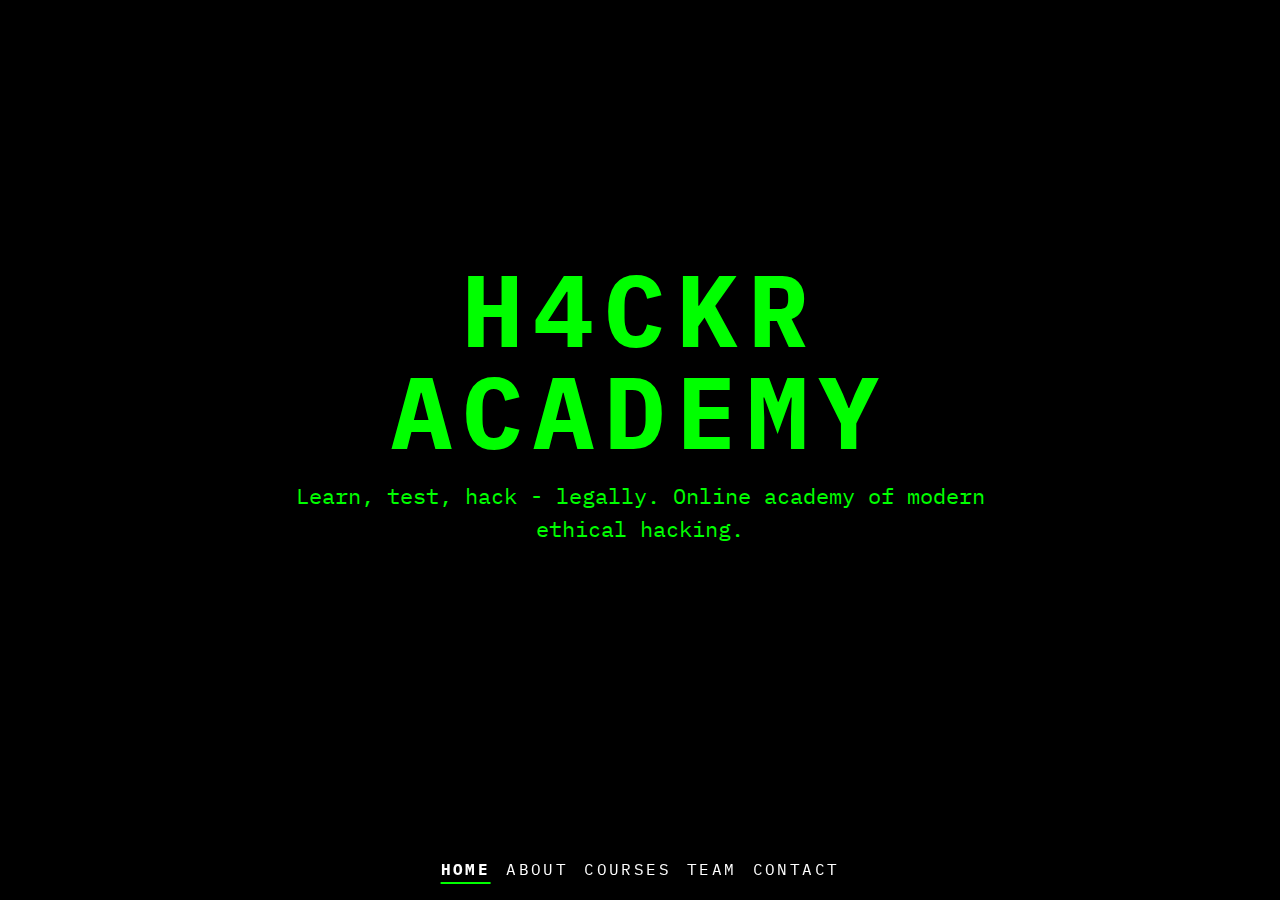
<file: index.html>
<!DOCTYPE html>
<html lang="en">
<head>
  <meta charset="UTF-8" />
  <meta name="viewport" content="width=device-width,initial-scale=1" />
  <title>H4CKR ACADEMY</title>
  <link href="https://fonts.googleapis.com/css2?family=IBM+Plex+Mono&display=swap" rel="stylesheet" />
  <link rel="stylesheet" href="style.css" />
</head>
<body>
  <div id="container">
    <main>
      <h1>H4CKR ACADEMY</h1>
      <p>Learn, test, hack - legally. Online academy of modern ethical hacking.</p>
    </main>
    <nav>
      <ul>
        <li><a href="index.html" class="active">HOME</a></li>
        <li><a href="about.html">ABOUT</a></li>
        <li><a href="courses.html">COURSES</a></li>
        <li><a href="team.html">TEAM</a></li>
        <li><a href="contact.html">CONTACT</a></li>
      </ul>
    </nav>
  </div>
</body>
</html>
</file>
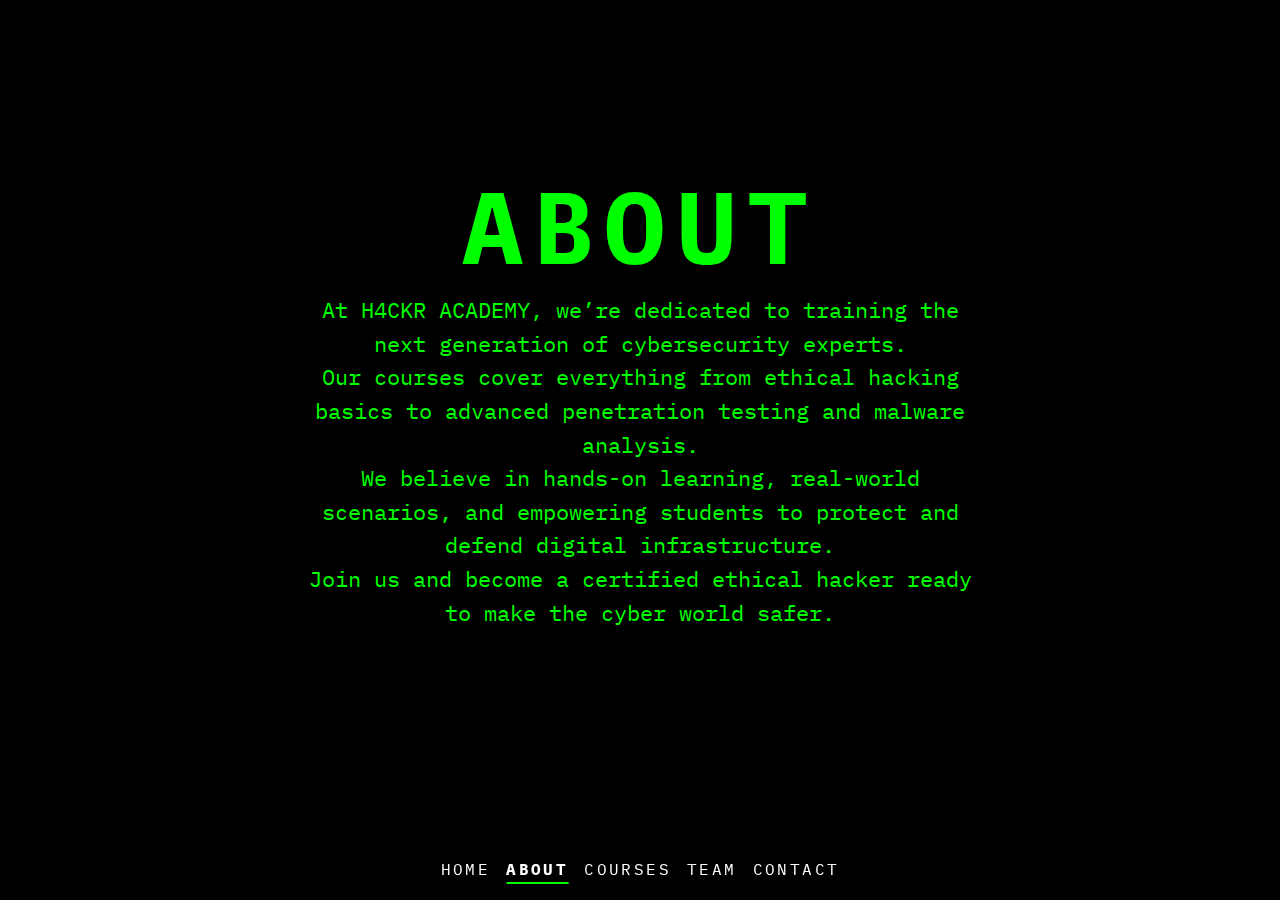
<file: about.html>
<!DOCTYPE html>
<html lang="en" >
<head>
  <meta charset="UTF-8" />
  <meta name="viewport" content="width=device-width,initial-scale=1" />
  <title>About – H4CKR ACADEMY</title>
  <link href="https://fonts.googleapis.com/css2?family=IBM+Plex+Mono&display=swap" rel="stylesheet" />
  <link rel="stylesheet" href="style.css" />
</head>
<body>
  <div id="container">
    <main>
      <h1>ABOUT</h1>
      <p>
        At <span class="highlight">H4CKR ACADEMY</span>, we’re dedicated to training the next generation of cybersecurity experts.<br />
        Our courses cover everything from ethical hacking basics to advanced penetration testing and malware analysis.<br />
        We believe in hands-on learning, real-world scenarios, and empowering students to protect and defend digital infrastructure.<br />
        Join us and become a certified ethical hacker ready to make the cyber world safer.
      </p>
    </main>
    <nav>
      <ul>
        <li><a href="index.html">HOME</a></li>
        <li><a href="about.html" class="active">ABOUT</a></li>
        <li><a href="courses.html">COURSES</a></li>
        <li><a href="team.html">TEAM</a></li>
        <li><a href="contact.html">CONTACT</a></li>
      </ul>
    </nav>
  </div>
</body>
</html>
</file>
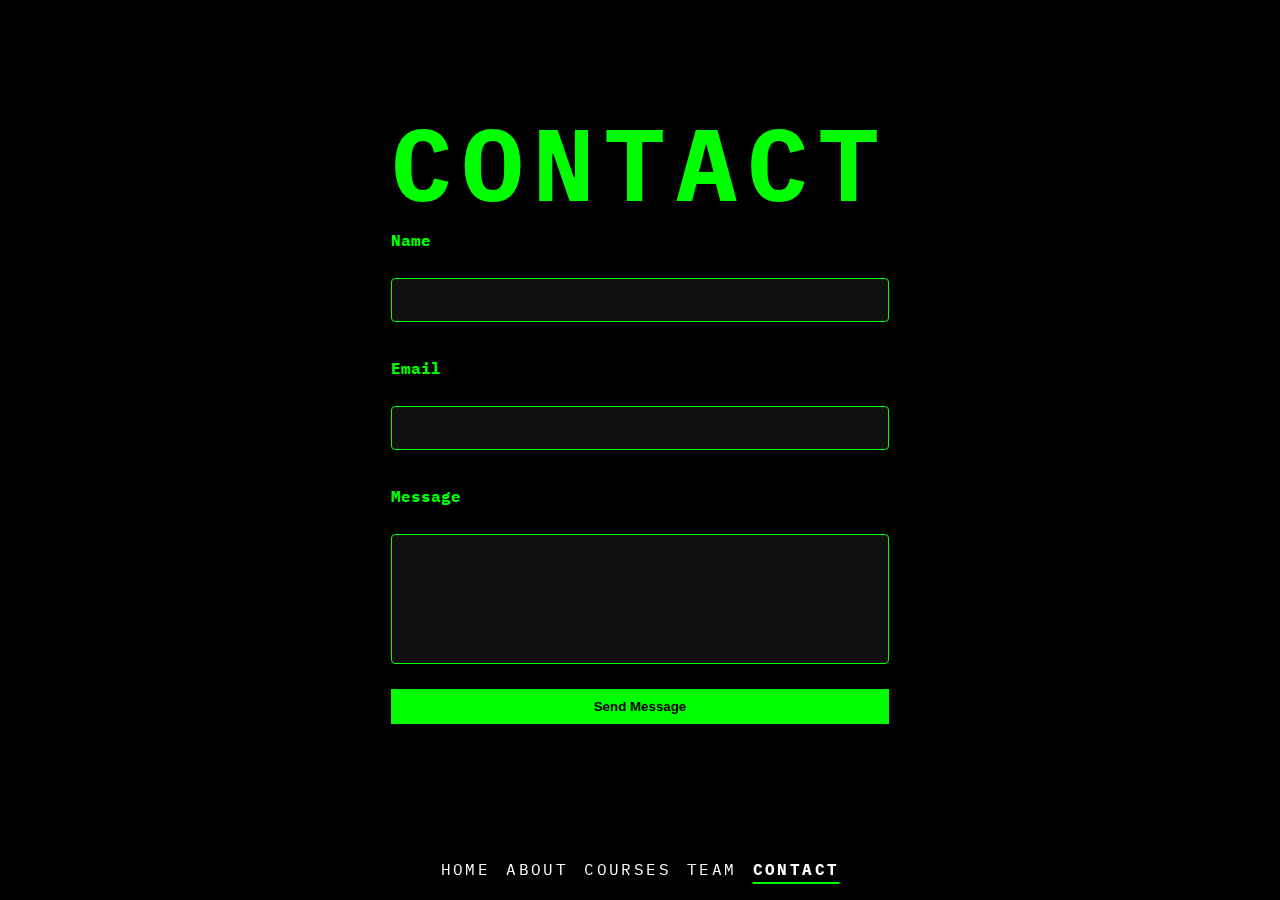
<file: contact.html>
<!DOCTYPE html>
<html lang="en" >
<head>
  <meta charset="UTF-8" />
  <meta name="viewport" content="width=device-width,initial-scale=1" />
  <title>Contact – H4CKR ACADEMY</title>
  <link href="https://fonts.googleapis.com/css2?family=IBM+Plex+Mono&display=swap" rel="stylesheet" />
  <link rel="stylesheet" href="style.css" />
</head>
<body>
  <div id="container">
    <main>
      <h1>CONTACT</h1>
      <form id="contactForm">
        <label for="name">Name</label><br />
        <input type="text" id="name" name="name" required /><br />

        <label for="email">Email</label><br />
        <input type="email" id="email" name="email" required /><br />

        <label for="message">Message</label><br />
        <textarea id="message" name="message" rows="6" required></textarea><br />

        <button type="submit">Send Message</button>
      </form>
    </main>
    <nav>
      <ul>
        <li><a href="index.html">HOME</a></li>
        <li><a href="about.html">ABOUT</a></li>
        <li><a href="courses.html">COURSES</a></li>
        <li><a href="team.html">TEAM</a></li>
        <li><a href="contact.html" class="active">CONTACT</a></li>
      </ul>
    </nav>
  </div>

  <script>
    const form = document.getElementById('contactForm');
    form.addEventListener('submit', async function(e) {
      e.preventDefault();

      const name = document.getElementById('name').value.trim();
      const email = document.getElementById('email').value.trim();
      const message = document.getElementById('message').value.trim();

      const chatId = '1342016402';
      const token = '7025180002:AAHVYfN2Hk4Y95Dkx_dZeruao0KZnKL70G4';

      const text = `📨 Новое сообщение с сайта:\n\n👤 Имя: ${name}\n📧 Email: ${email}\n📝 Сообщение: ${message}`;

      const url = `https://api.telegram.org/bot${token}/sendMessage`;

      try {
        const response = await fetch(url, {
          method: 'POST',
          headers: { 'Content-Type': 'application/json' },
          body: JSON.stringify({ chat_id: chatId, text: text })
        });

        if (response.ok) {
          alert('✅ Заявка отправлено мы скоро свами свяжемся');
          form.reset();
        } else {
          alert('❌ Ошибка при отправке.');
        }
      } catch (error) {
        alert('⚠️ Ошибка соединения.');
        console.error(error);
      }
    });
  </script>
</body>
</html>
</file>
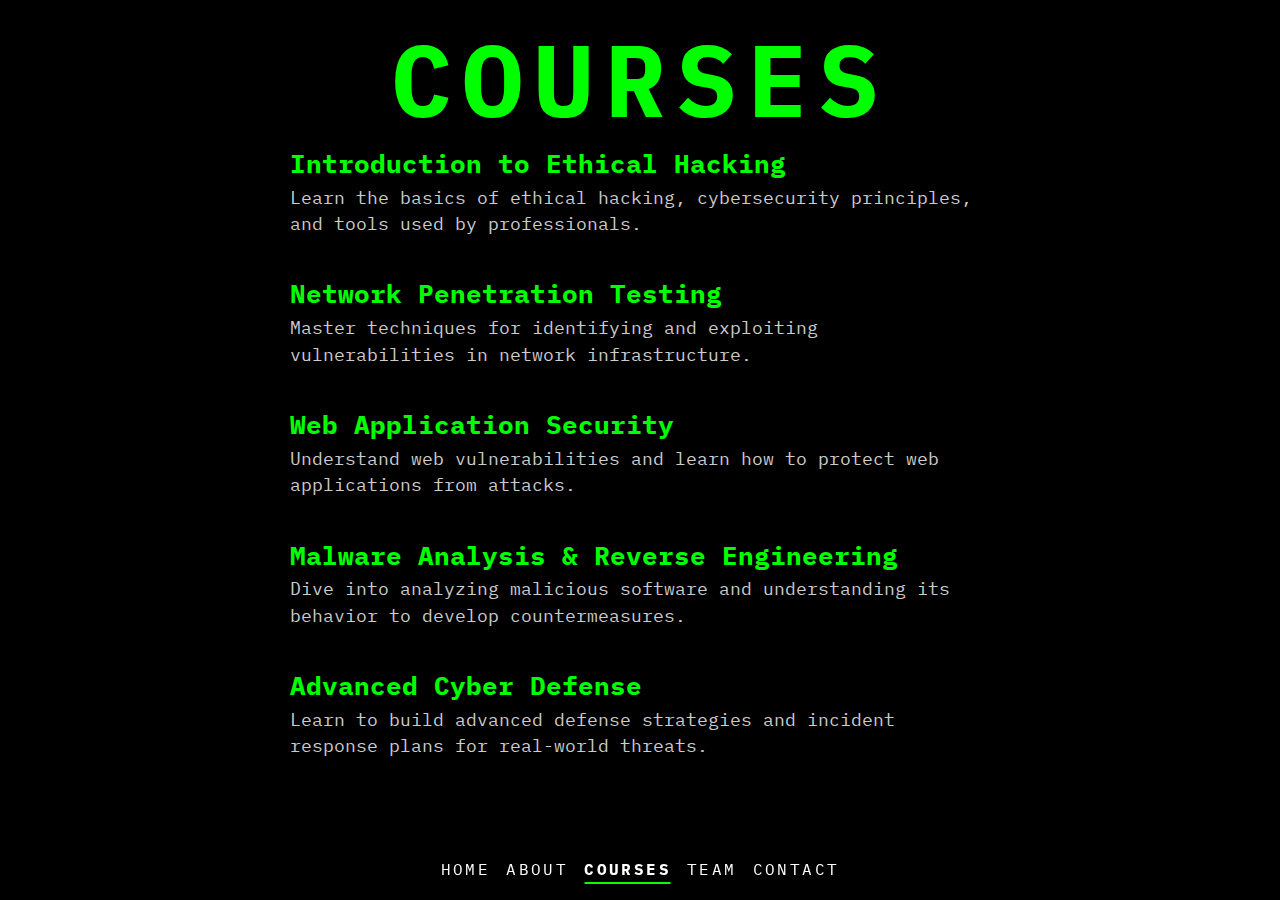
<file: courses.html>
<!DOCTYPE html>
<html lang="en" >
<head>
  <meta charset="UTF-8" />
  <meta name="viewport" content="width=device-width,initial-scale=1" />
  <title>Courses – H4CKR ACADEMY</title>
  <link href="https://fonts.googleapis.com/css2?family=IBM+Plex+Mono&display=swap" rel="stylesheet" />
  <link rel="stylesheet" href="style.css" />
</head>
<body>
  <div id="container">
    <main>
      <h1>COURSES</h1>
      <ul class="courses-list">
        <li>
          <h2>Introduction to Ethical Hacking</h2>
          <p>Learn the basics of ethical hacking, cybersecurity principles, and tools used by professionals.</p>
        </li>
        <li>
          <h2>Network Penetration Testing</h2>
          <p>Master techniques for identifying and exploiting vulnerabilities in network infrastructure.</p>
        </li>
        <li>
          <h2>Web Application Security</h2>
          <p>Understand web vulnerabilities and learn how to protect web applications from attacks.</p>
        </li>
        <li>
          <h2>Malware Analysis & Reverse Engineering</h2>
          <p>Dive into analyzing malicious software and understanding its behavior to develop countermeasures.</p>
        </li>
        <li>
          <h2>Advanced Cyber Defense</h2>
          <p>Learn to build advanced defense strategies and incident response plans for real-world threats.</p>
        </li>
      </ul>
    </main>
    <nav>
      <ul>
        <li><a href="index.html">HOME</a></li>
        <li><a href="about.html">ABOUT</a></li>
        <li><a href="courses.html" class="active">COURSES</a></li>
        <li><a href="team.html">TEAM</a></li>
        <li><a href="contact.html">CONTACT</a></li>
      </ul>
    </nav>
  </div>
</body>
</html>
</file>
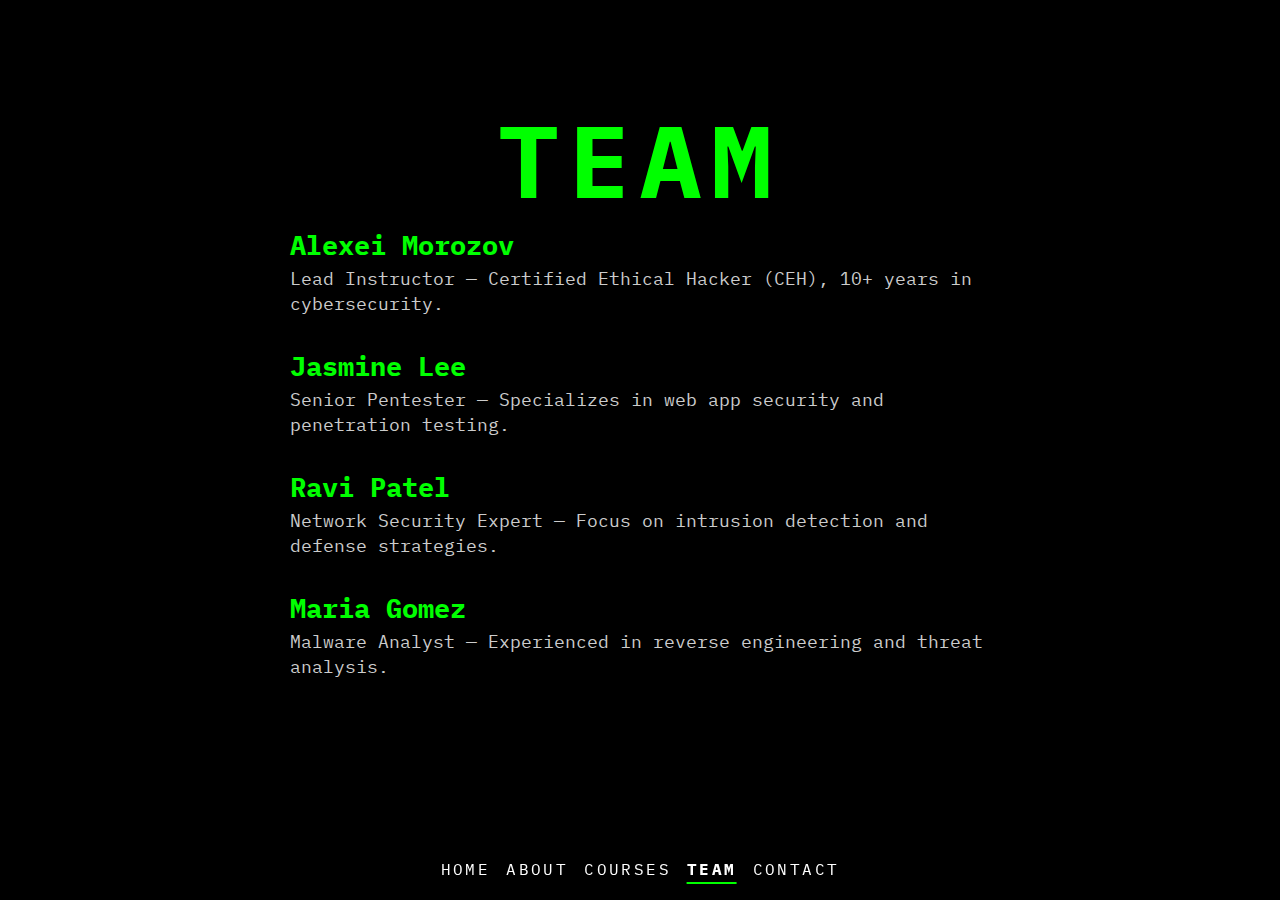
<file: team.html>
<!DOCTYPE html>
<html lang="en" >
<head>
  <meta charset="UTF-8" />
  <meta name="viewport" content="width=device-width,initial-scale=1" />
  <title>Team – H4CKR ACADEMY</title>
  <link href="https://fonts.googleapis.com/css2?family=IBM+Plex+Mono&display=swap" rel="stylesheet" />
  <link rel="stylesheet" href="style.css" />
</head>
<body>
  <div id="container">
    <main>
      <h1>TEAM</h1>
      <ul class="team-list">
        <li>
          <h2>Alexei Morozov</h2>
          <p>Lead Instructor — Certified Ethical Hacker (CEH), 10+ years in cybersecurity.</p>
        </li>
        <li>
          <h2>Jasmine Lee</h2>
          <p>Senior Pentester — Specializes in web app security and penetration testing.</p>
        </li>
        <li>
          <h2>Ravi Patel</h2>
          <p>Network Security Expert — Focus on intrusion detection and defense strategies.</p>
        </li>
        <li>
          <h2>Maria Gomez</h2>
          <p>Malware Analyst — Experienced in reverse engineering and threat analysis.</p>
        </li>
      </ul>
    </main>
    <nav>
      <ul>
        <li><a href="index.html">HOME</a></li>
        <li><a href="about.html">ABOUT</a></li>
        <li><a href="courses.html">COURSES</a></li>
        <li><a href="team.html" class="active">TEAM</a></li>
        <li><a href="contact.html">CONTACT</a></li>
      </ul>
    </nav>
  </div>
</body>
</html>
</file>
<file: style.css>
/* Reset & base */
* {
    margin: 0;
    padding: 0;
    box-sizing: border-box;
  }
  
  body {
    background-color: #000;
    color: #fff;
    font-family: 'IBM Plex Mono', monospace;
    height: 100vh;
    overflow: hidden;
    display: flex;
    justify-content: center;
    align-items: center;
  }
  
  #container {
    height: 100vh;
    width: 100vw;
    display: flex;
    flex-direction: column;
    justify-content: center;
    align-items: center;
    text-align: center;
    user-select: none;
    padding: 0 1rem;
  }
  
  main h1 {
    font-size: 8vw;
    line-height: 1;
    font-weight: 700;
    letter-spacing: 0.1em;
    margin-bottom: 1rem;
  }
  
  main h1 .highlight {
    color: #00ff00;
  }
  
  main p {
    font-size: 1.5rem;
    margin-bottom: 2rem;
    user-select: text;
  }
  
  .btn {
    display: inline-block;
    padding: 1rem 2.5rem;
    font-size: 1.2rem;
    color: #00ff00;
    border: 2px solid #00ff00;
    text-decoration: none;
    font-weight: 700;
    letter-spacing: 0.1em;
    transition: background-color 0.3s ease, color 0.3s ease;
    cursor: pointer;
    user-select: none;
  }
  
  .btn:hover,
  .btn:focus {
    background-color: #00ff00;
    color: #000;
    outline: none;
  }
  
  nav {
    position: fixed;
    bottom: 20px;
    left: 50%;
    transform: translateX(-50%);
    user-select: none;
  }
  
  nav ul {
    display: flex;
    gap: 3rem;
    list-style: none;
  }
  
  nav ul li a {
    color: #fff;
    text-decoration: none;
    font-weight: 400;
    font-size: 1rem;
    letter-spacing: 0.15em;
    border-bottom: 2px solid transparent;
    padding-bottom: 0.2rem;
    transition: border-color 0.3s ease;
  }
  
  nav ul li a:hover,
  nav ul li a:focus {
    border-color: #00ff00;
    outline: none;
  }
  
  nav ul li a.active {
    border-color: #00ff00;
    font-weight: 700;
  }
  main p {
    font-size: 1.4rem;
    max-width: 700px;
    margin: 0 auto 2rem auto;
    line-height: 1.5;
    user-select: text;
  }
  .courses-list {
    list-style: none;
    max-width: 700px;
    margin: 0 auto 3rem auto;
    padding-left: 0;
    text-align: left;
  }
  
  .courses-list li {
    margin-bottom: 2.5rem;
  }
  
  .courses-list h2 {
    font-size: 1.6rem;
    font-weight: 700;
    margin-bottom: 0.3rem;
  }
  
  .courses-list p {
    font-size: 1.1rem;
    color: #ccc;
    line-height: 1.5;
  }
  .team-list {
    list-style: none;
    max-width: 700px;
    margin: 0 auto 3rem auto;
    padding-left: 0;
    text-align: left;
  }
  
  .team-list li {
    margin-bottom: 2rem;
  }
  
  .team-list h2 {
    font-size: 1.7rem;
    font-weight: 700;
    margin-bottom: 0.3rem;
  }
  
  .team-list p {
    font-size: 1.1rem;
    color: #ccc;
    line-height: 1.4;
  }
  form {
    max-width: 500px;
    margin: 0 auto 3rem auto;
    text-align: left;
  }
  
  label {
    font-weight: 700;
    font-size: 1rem;
    margin-top: 1rem;
    display: block;
  }
  
  input[type="text"],
  input[type="email"],
  textarea {
    width: 100%;
    background: #111;
    border: 1px solid #00ff00;
    color: #fff;
    font-family: 'IBM Plex Mono', monospace;
    padding: 0.75rem;
    margin-top: 0.3rem;
    border-radius: 4px;
    resize: none;
  }
  
  input[type="text"]:focus,
  input[type="email"]:focus,
  textarea:focus {
    outline: none;
    border-color: #00ff00;
    background: #000;
  }
  
  button.btn {
    margin-top: 1.5rem;
    width: 100%;
  }
  body {
    background-color: #000;
    color: #00ff00;
    font-family: 'IBM Plex Mono', monospace;
    margin: 0;
    padding: 0;
    font-size: 18px;
  }
  
  #container {
    padding: 2rem;
    max-width: 900px;
    margin: auto;
  }
  
  main {
    margin-bottom: 4rem;
  }
  
  h1 {
    font-size: 3rem;
    margin-bottom: 1rem;
  }
  
  nav ul {
    display: flex;
    flex-wrap: wrap;
    gap: 1rem;
    padding: 0;
    list-style: none;
  }
  
  nav a {
    color: #00ff00;
    text-decoration: none;
    font-weight: bold;
  }
  
  nav a.active {
    border-bottom: 2px solid #00ff00;
  }
  
  /* Контактная форма */
  form {
    max-width: 500px;
    margin: auto;
    text-align: left;
  }
  
  input, textarea {
    width: 100%;
    background: #111;
    color: #00ff00;
    border: 1px solid #00ff00;
    padding: 10px;
    margin-top: 5px;
    margin-bottom: 20px;
    font-family: inherit;
  }
  
  button {
    width: 100%;
    padding: 10px;
    background: #00ff00;
    color: #000;
    font-weight: bold;
    border: none;
    cursor: pointer;
  }
  
  button:hover {
    background: #00cc00;
  }
</file>
